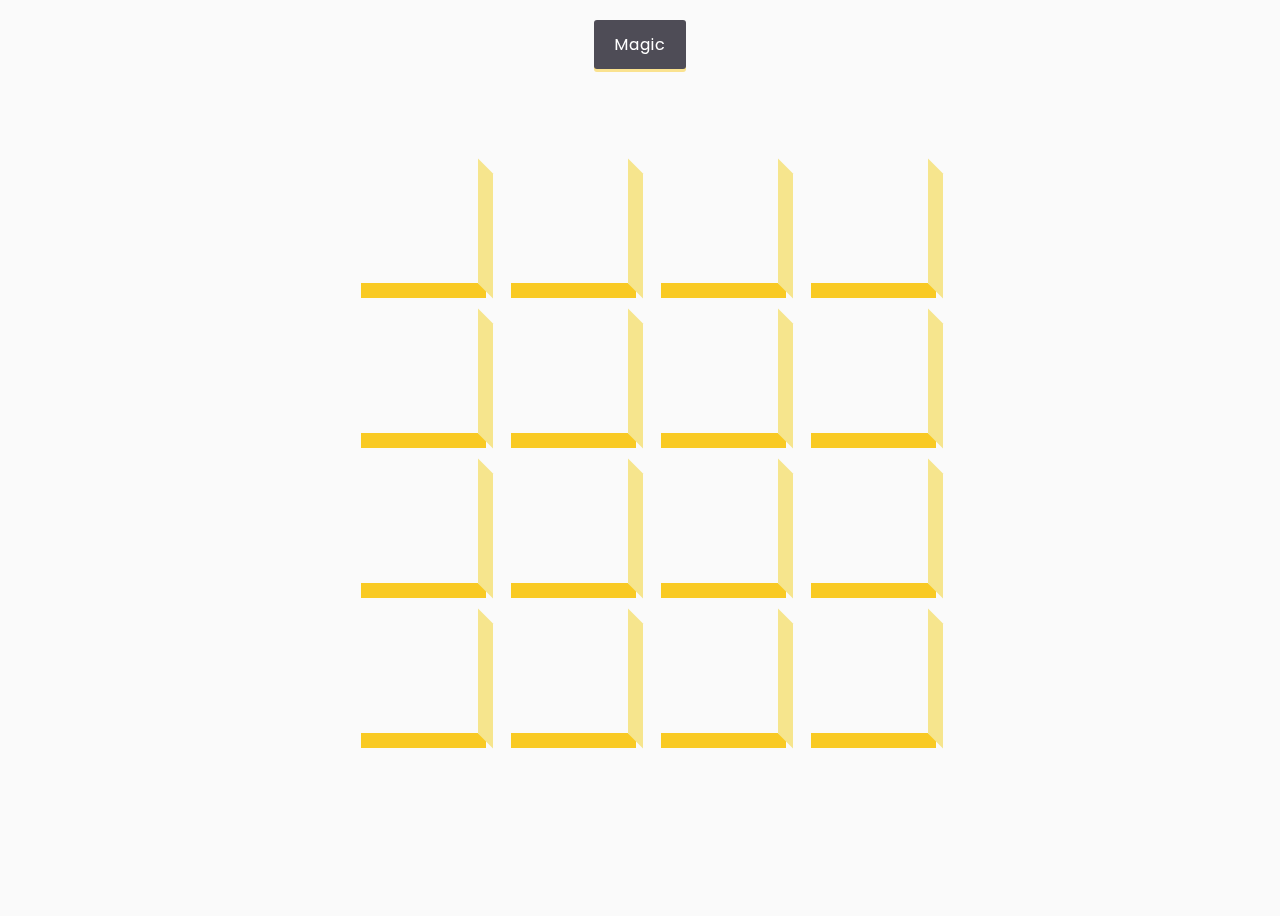
<file: 3d_boxes_background/index.html>
<!DOCTYPE html>

<html>
    <head>
        <meta charset="utf-8">
        <meta http-equiv="X-UA-Compatible" content="IE=edge">
        <title>3D Background Boxes</title>
        <meta name="description" content="">
        <meta name="viewport" content="width=device-width, initial-scale=1">
        <link rel="stylesheet" href="style.css">
        <link
      rel="stylesheet"
      href="https://cdnjs.cloudflare.com/ajax/libs/font-awesome/5.14.0/css/all.min.css"
      integrity="sha512-1PKOgIY59xJ8Co8+NE6FZ+LOAZKjy+KY8iq0G4B3CyeY6wYHN3yt9PW0XpSriVlkMXe40PTKnXrLnZ9+fkDaog=="
      crossorigin="anonymous"
    />

    </head>
    <body>
        <button id="btn" class="magic">Magic</button>
        <div id="boxes" class="boxes big"></div>
        
        <script src="script.js"></script>
    </body>
</html>
</file>
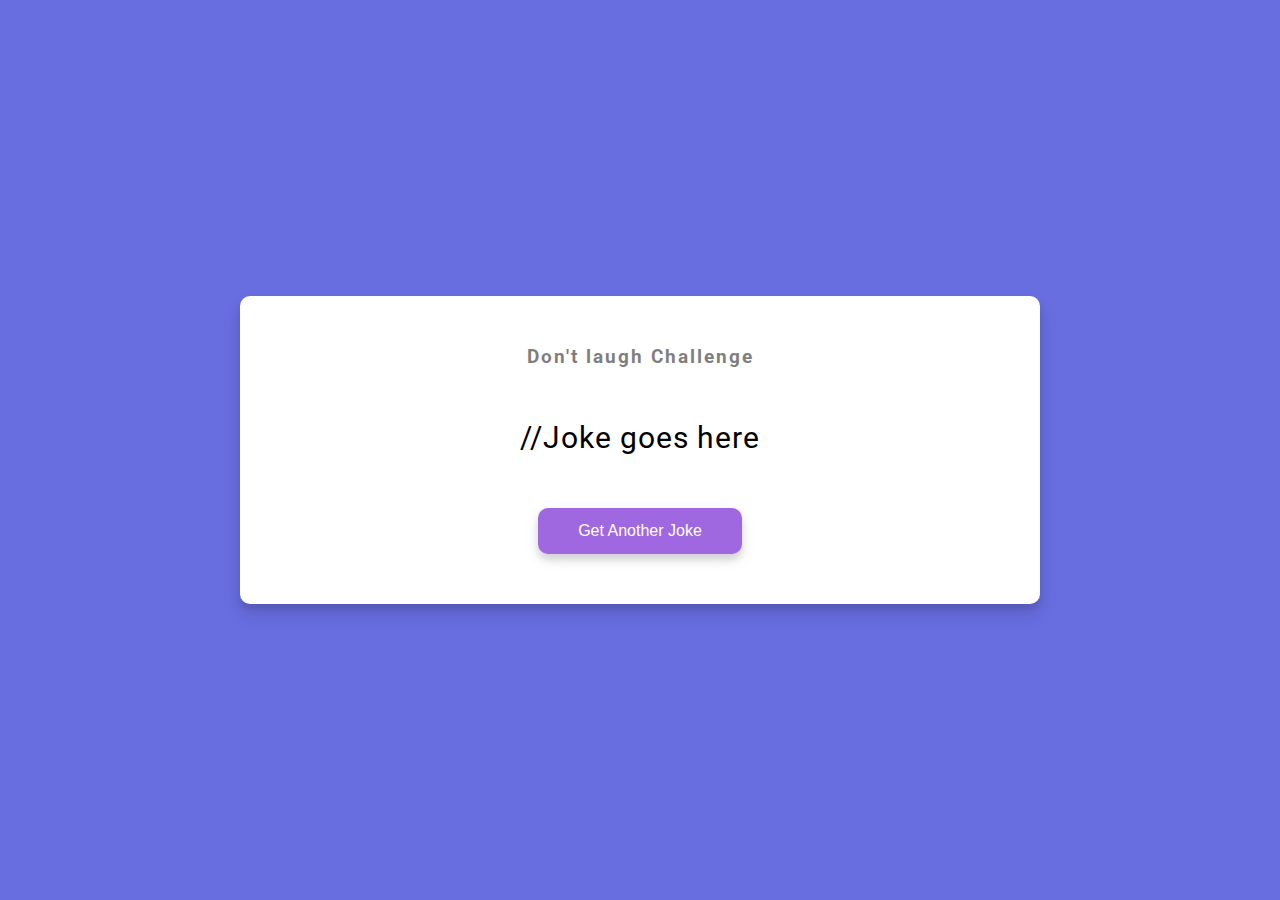
<file: dad_jokes/index.html>
<!DOCTYPE html>
<html>
    <head>
        <meta charset="utf-8">
        <meta http-equiv="X-UA-Compatible" content="IE=edge">
        <title></title>
        <meta name="description" content="">
        <meta name="viewport" content="width=device-width, initial-scale=1.0">
        <link rel="stylesheet" href="style.css"/>
        <title>Dad Jokes</title>
    </head>
    <body>
        <div class="container">
            <h3>Don't laugh Challenge</h3>
            <div id="joke" class="joke">//Joke goes here</div>
            <button id="jokeBtn" class="btn">Get Another Joke</button>
        </div>
        <script src="script.js"></script>
        
    </body>
</html>
</file>
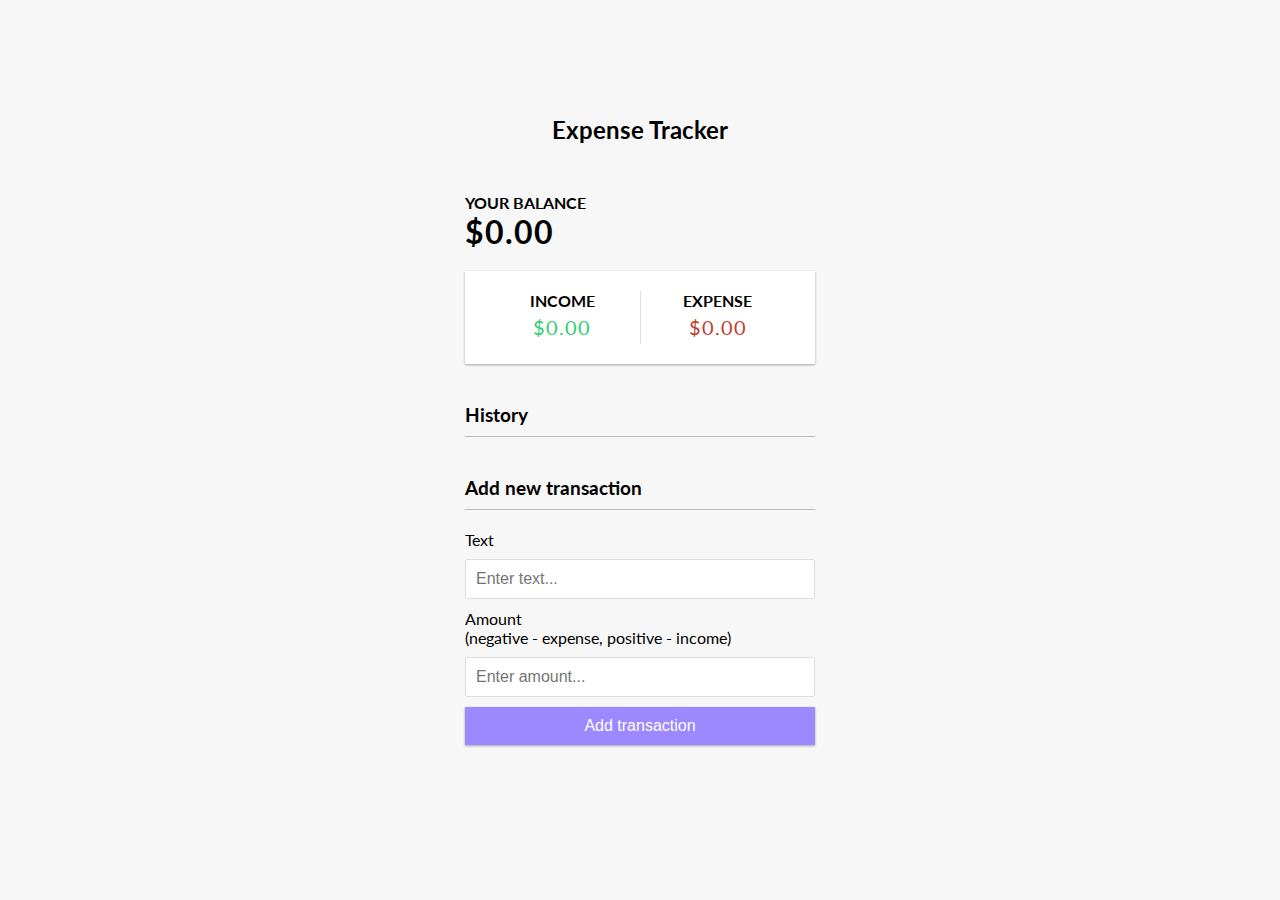
<file: expense_tracker/index.html>
<!DOCTYPE html>
<html lang="en">
<head>
    <meta charset="UTF-8">
    <meta http-equiv="X-UA-Compatible" content="IE=edge">
    <meta name="viewport" content="width=device-width, initial-scale=1.0">
    <link rel="stylesheet" href="style.css" />
    <title>Expense Tracker</title>
</head>
<body>
    <h2>Expense Tracker</h2>

    <div class="container">
      <h4>Your Balance</h4>
      <h1 id="balance">$0.00</h1>

      <div class="inc-exp-container">
        <div>
          <h4>Income</h4>
          <p id="money-plus" class="money plus">+$0.00</p>
        </div>
        <div>
          <h4>Expense</h4>
          <p id="money-minus" class="money minus">-$0.00</p>
        </div>
      </div>
<h3>History</h3>
      <ul id="list" class="list">
        <!-- <li class="minus">
          Cash <span>-$400</span><button class="delete-btn">x</button>
        </li> -->
      </ul>
<h3>Add new transaction</h3>
      <form id="form">
        <div class="form-control">
          <label for="text">Text</label>
          <input type="text" id="text" placeholder="Enter text..." />
        </div>
        <div class="form-control">
          <label for="amount"
            >Amount <br />
            (negative - expense, positive - income)</label
          >
          <input type="number" id="amount" placeholder="Enter amount..." />
        </div>
        <button class="btn">Add transaction</button>
      </form>
    </div>

    <script src="script.js"></script>

    
</body>
</html>
</file>
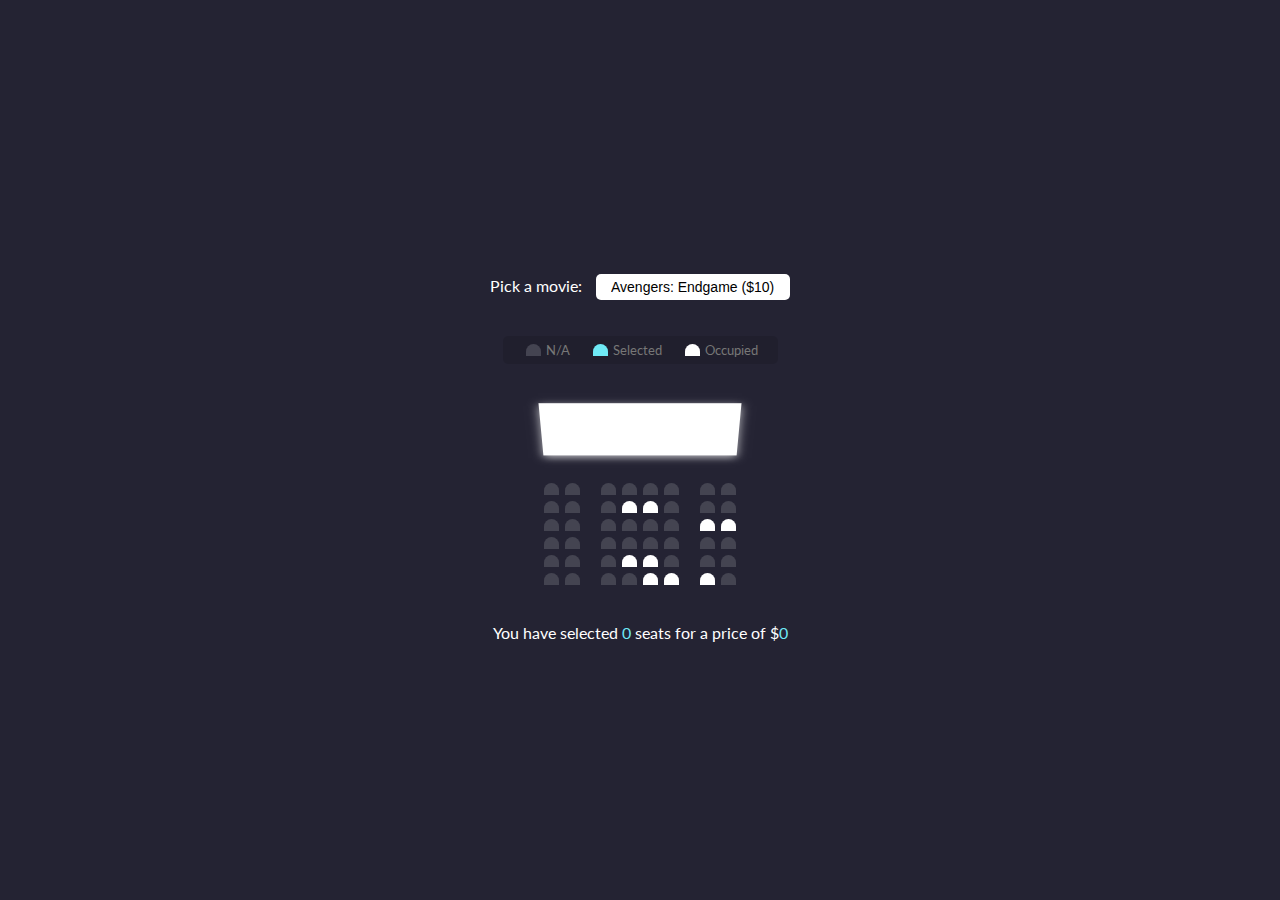
<file: movie_booking/index.html>
<!DOCTYPE html>
    <head>
        <meta charset="utf-8">
        <meta http-equiv="X-UA-Compatible" content="IE=edge">
        <title></title>
        <meta name="description" content="">
        <meta name="viewport" content="width=device-width, initial-scale=1">
        <link rel="stylesheet" href="">
        <link rel="stylesheet" href="style.css" />
        <title>Movie Seat Booking</title>
        <meta name="viewport" content="width=device-width, initial-scale=1.0" />
        <meta http-equiv="X-UA-Compatible" content="ie=edge" />
    </head>
    <body>
        <body>
            <div class="movie-container">
              <label>Pick a movie:</label>
              <select id="movie">
                <option value="10">Avengers: Endgame ($10)</option>
                <option value="12">Joker ($12)</option>
                <option value="8">Toy Story 4 ($8)</option>
                <option value="9">The Lion King ($9)</option>
              </select>
            </div>
            <ul class="showcase">
                <li>
                  <div class="seat"></div>
                  <small>N/A</small>
                </li>
                <li>
                  <div class="seat selected"></div>
                  <small>Selected</small>
                </li>
                <li>
                  <div class="seat occupied"></div>
                  <small>Occupied</small>
                </li>
              </ul>
              <div class="container">
                <div class="screen"></div>
          
                <div class="row">
                  <div class="seat"></div>
                  <div class="seat"></div>
                  <div class="seat"></div>
                  <div class="seat"></div>
                  <div class="seat"></div>
                  <div class="seat"></div>
                  <div class="seat"></div>
                  <div class="seat"></div>
                </div>
                <div class="row">
                    <div class="seat"></div>
                    <div class="seat"></div>
                    <div class="seat"></div>
                    <div class="seat occupied"></div>
                    <div class="seat occupied"></div>
                    <div class="seat"></div>
                    <div class="seat"></div>
                    <div class="seat"></div>
                    </div>

                <div class="row">
                    <div class="seat"></div>
                    <div class="seat"></div>
                    <div class="seat"></div>
                    <div class="seat"></div>
                    <div class="seat"></div>
                    <div class="seat"></div>
                    <div class="seat occupied"></div>
                    <div class="seat occupied"></div>
                    </div>

                <div class="row">
                    <div class="seat"></div>
                    <div class="seat"></div>
                    <div class="seat"></div>
                    <div class="seat"></div>
                    <div class="seat"></div>
                    <div class="seat"></div>
                    <div class="seat"></div>
                    <div class="seat"></div>
                    </div>

                <div class="row">
                    <div class="seat"></div>
                    <div class="seat"></div>
                    <div class="seat"></div>
                    <div class="seat occupied"></div>
                    <div class="seat occupied"></div>
                    <div class="seat"></div>
                    <div class="seat"></div>
                    <div class="seat"></div>
                    </div>
                <div class="row">
                    <div class="seat"></div>
                    <div class="seat"></div>
                    <div class="seat"></div>
                    <div class="seat"></div>
                    <div class="seat occupied"></div>
                    <div class="seat occupied"></div>
                    <div class="seat occupied"></div>
                    <div class="seat"></div>
                  </div>
                </div>

                <p class="text">
                    You have selected <span id="count">0</span> seats for a price of $<span
                      id="total"
                      >0</span>
                  </p>
              
                  <script src="script.js"></script>        
                
        <script src="" async defer></script>
    </body>
</html>
</file>
<file: 3d_boxes_background/style.css>
@import url('https://fonts.googleapis.com/css2?family=Roboto:wght@400;700&display=swap');
@import url('https://fonts.googleapis.com/css2?family=Poppins&display=swap');

*{
	box-sizing: border-box;
}

body{
	background-color: #fafafa;
	font-family: 'Roboto', sans-serif;
	display: flex;
	flex-direction: column;
	align-items: center;
	justify-content: center;
	height: 100vh;
	overflow: hidden;
}

.magic{
	background-color: #4e4c56;
	color: #fff;
	font-family: 'Poppins', sans-serif;
	border: 0;
	border-radius: 3px;
	font-size: 16px;
	padding: 12px 20px;
	cursor: pointer;
	position: fixed;
	top: 20px;
	letter-spacing: 1px;
	box-shadow: 0 3px rgba(249,202,36,0.5);
	z-index: 100;
}

.magic:focus{
	outline: none;
}

.magic:active{
	box-shadow: none;
	transform: translateX(2px);
}

.boxes{
	display: flex;
	flex-wrap: wrap;
	justify-content: space-around;
	height: 500px;
	width: 500px;
	position: relative;
	transition: 0.4s ease;
}

.boxes.big{
	width: 600px;
	height: 600px;
}

.boxes.big .box{
	transform: rotateZ(360deg);
}

.box{
	background-image: url('https://media.giphy.com/media/EZqwsBSPlvSda/giphy.gif');
	background-repeat: no-repeat;
	background-size: 500px 500px;
	position: relative;
	height: 125px;
	width: 125px;
	transition: 0.4s ease;
}

.box::after{
	content: '';
	background-color: #f6e58d;
	position: absolute;
	top: 8px;
	right: -15px;
	height: 100%;
	width: 15px;
	transform: skewY(45deg);
}

.box::before{
	content: '';
	background-color: #f9ca24;
	position: absolute;
	bottom: -15px;
	left: 8px;
	height: 15px;
	width:100% ;
	transform: skewX();	
}
</file>
<file: dad_jokes/style.css>
@import url('https://fonts.googleapis.com/css2?family=Roboto:wght@400;700&display=swap');

* {
    box-sizing: border-box;
  }
  body {
    background-color: #686de0;
    font-family: 'Roboto', sans-serif;
    display: flex;
    flex-direction: column;
    align-items: center;
    justify-content: center;
    height: 100vh;
    overflow: hidden;
    margin: 0;
    padding: 20px;
  }

  .container {
    background-color: #fff;
    border-radius: 10px;
    box-shadow: 0 10px 20px rgba(0, 0, 0, 0.1), 0 6px 6px rgba(0, 0, 0, 0.1);
    padding: 50px 20px;
    text-align: center;
    max-width: 100%;
    width: 800px;
  }

  h3 {
    margin: 0;
    opacity: 0.5;
    letter-spacing: 2px;
  }

  .joke {
    font-size: 30px;
    letter-spacing: 1px;
    line-height: 40px;
    margin: 50px auto;
    max-width: 600px;
  }

  .btn {
    background-color: #9f68e0;
    color: #fff;
    border: 0;
    border-radius: 10px;
    box-shadow: 0 5px 15px rgba(0, 0, 0, 0.1), 0 6px 6px rgba(0, 0, 0, 0.1);
    padding: 14px 40px;
    font-size: 16px;
    cursor: pointer;
  }

  .btn:active {
    transform: scale(0.98);
  }
  
  .btn:focus {
    outline: 0;
  }
</file>
<file: expense_tracker/style.css>
@import url('https://fonts.googleapis.com/css?family=Lato&display=swap');

:root {
  --box-shadow: 0 1px 3px rgba(0, 0, 0, 0.12), 0 1px 2px rgba(0, 0, 0, 0.24);
}

* {
  box-sizing: border-box;
}
body {
    background-color: #f7f7f7;
    display: flex;
    flex-direction: column;
    align-items: center;
    justify-content: center;
    min-height: 100vh;
    margin: 0;
    font-family: 'Lato', sans-serif;
  }
  
  .container {
    margin: 30px auto;
    width: 350px;
  }
  h1 {
    letter-spacing: 1px;
    margin: 0;
  }
  
  h3 {
    border-bottom: 1px solid #bbb;
    padding-bottom: 10px;
    margin: 40px 0 10px;
  }
  
  h4 {
    margin: 0;
    text-transform: uppercase;
  }
  .inc-exp-container {
    background-color: #fff;
    box-shadow: var(--box-shadow);
    padding: 20px;
    display: flex;
    justify-content: space-between;
    margin: 20px 0;
  }
  
  .inc-exp-container > div {
    flex: 1;
    text-align: center;
  }
  .inc-exp-container > div:first-of-type {
    border-right: 1px solid #dedede;
  }
  
  .money {
    font-size: 20px;
    letter-spacing: 1px;
    margin: 5px 0;
  }
  
  .money.plus {
    color: #2ecc71;
  }
  
  .money.minus {
    color: #c0392b;
  }
  label {
    display: inline-block;
    margin: 10px 0;
  }
  
  input[type='text'],
  input[type='number'] {
    border: 1px solid #dedede;
    border-radius: 2px;
    display: block;
    font-size: 16px;
    padding: 10px;
    width: 100%;
  }
  .btn {
    cursor: pointer;
    background-color: #9c88ff;
    box-shadow: var(--box-shadow);
    color: #fff;
    border: 0;
    display: block;
    font-size: 16px;
    margin: 10px 0 30px;
    padding: 10px;
    width: 100%;
  }
  
  .btn:focus,
  .delete-btn:focus {
    outline: 0;
  }
  .list {
    list-style-type: none;
    padding: 0;
    margin-bottom: 40px;
  }
  
  .list li {
    background-color: #fff;
    box-shadow: var(--box-shadow);
    color: #333;
    display: flex;
    justify-content: space-between;
    position: relative;
    padding: 10px;
    margin: 10px 0;
  }
  .list li.plus {
    border-right: 5px solid #2ecc71;
  }
  
  .list li.minus {
    border-right: 5px solid #c0392b;
  }
  
  .delete-btn {
    cursor: pointer;
    background-color: #e74c3c;
    border: 0;
    color: #fff;
    font-size: 20px;
    line-height: 20px;
    padding: 2px 5px;
    position: absolute;
    top: 50%;
    left: 0;
    transform: translate(-100%, -50%);
    opacity: 0;
    transition: opacity 0.3s ease;
  }
  .list li:hover .delete-btn {
    opacity: 1;
  }
</file>
<file: movie_booking/style.css>
@import url('https://fonts.googleapis.com/css?family=Lato&display=swap');
* {
  box-sizing: border-box;
}
body {
  background-color: #242333;
  color: #fff;
  display: flex;
  flex-direction: column;
  align-items: center;
  justify-content: center;
  height: 100vh;
  font-family: 'Lato', sans-serif;
  margin: 0;
}
.movie-container {
    margin: 20px 0;
  }
.movie-container select {
    background-color: #fff;
    border: 0;
    border-radius: 5px;
    font-size: 14px;
    margin-left: 10px;
    padding: 5px 15px 5px 15px;
    -moz-appearance: none;
    -webkit-appearance: none;
    appearance: none;
}
.container {
    perspective: 1000px;
    margin-bottom: 30px;
  }
.seat {
    background-color: #444451;
    height: 12px;
    width: 15px;
    margin: 3px;
    border-top-left-radius: 10px;
    border-top-right-radius: 10px;
  }
.seat.selected {
    background-color: #6feaf6;
  }
  .seat.occupied {
    background-color: #fff;
  }
  
  .seat:nth-of-type(2) {
    margin-right: 18px;
  }
  
  .seat:nth-last-of-type(2) {
    margin-left: 18px;
  }
  .seat:not(.occupied):hover {
    cursor: pointer;
    transform: scale(1.2);
  }
  
.showcase .seat:not(.occupied):hover {
    cursor: default;
    transform: scale(1);
  }
  
  .showcase {
    background: rgba(0, 0, 0, 0.1);
    padding: 5px 10px;
    border-radius: 5px;
    color: #777;
    list-style-type: none;
    display: flex;
    justify-content: space-between;
  }
  .showcase li {
    display: flex;
    align-items: center;
    justify-content: center;
    margin: 0 10px;
  }
  
  .showcase li small {
    margin-left: 2px;
  }
  .row {
    display: flex;
  }
  
  .screen {
    background-color: #fff;
    height: 70px;
    width: 100%;
    margin: 15px 0;
    transform: rotateX(-45deg);
    box-shadow: 0 3px 10px rgba(255, 255, 255, 0.7);
  }
  p.text {
    margin: 5px 0;
  }
  
  p.text span {
    color: #6feaf6;
  }
</file>
